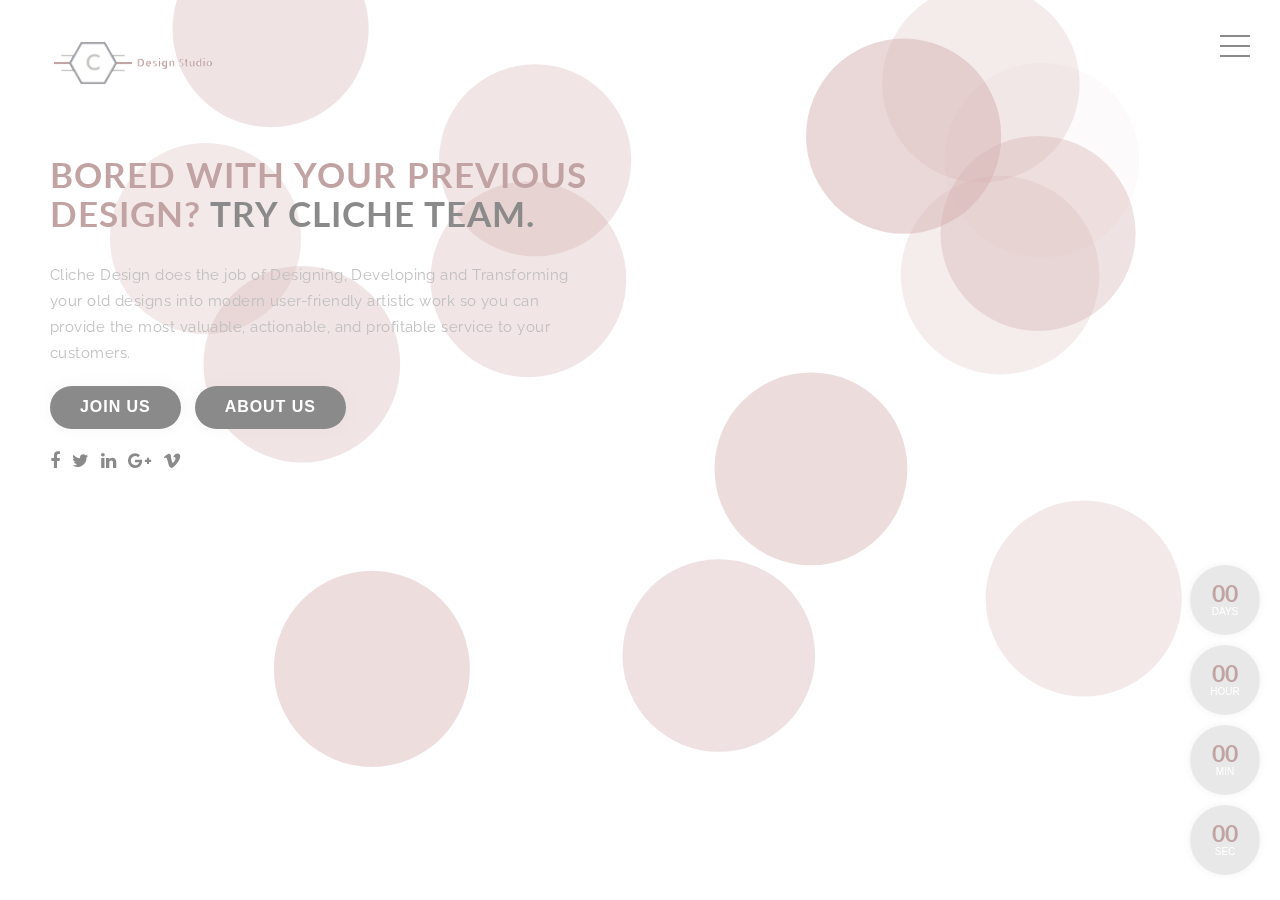
<file: index.html>
<!DOCTYPE html>
<html lang="en">
<head>
	<title>Cliche || Design</title>
	<meta charset="UTF-8">
	<meta name="description" content="don coming soon template Based on HTML5">
	<meta name="keywords" content="BootEx">
	<meta name="viewport" content="width=device-width, initial-scale=1.0">
	<!-- Favicon -->   
	<link href="img/favicon.png" rel="shortcut icon"/>
	<!-- Stylesheets -->
	<link rel="stylesheet" href="css/bootstrap.min.css"/>
	<link rel="stylesheet" href="css/font-awesome.min.css"/>
	<link rel="stylesheet" href="css/magnific-popup.css"/>
	<link rel="stylesheet" href="css/style.css"/>
	<link rel="stylesheet" href="css/skins/black.css"/>
</head>
<body>
	<div id="preloder">
		<div class="loader"></div>
	</div>
	<!--  Main Section  -->
	<div class="main-section solid-color bgi_none">
		<div id="particles"></div>
		<div class="intro">
			<!-- Logo -->
			<a href="#" class="logo"> 
				<img src="img/logo2.png" alt="logo">
			</a>
			<div class="intro-content">
				<h2><span>Bored with your previous design?</span> TRY CLICHE TEAM. </h2>
				<p>Cliche Design does the job of Designing, Developing and Transforming your old designs into modern user-friendly artistic work so you can provide the most valuable, actionable, and profitable service to your customers.</p>
				<a href="#subscribe"  class="site-btn popup">Join us</a>
				<button class="site-btn" id="go_about">About us</button>
			</div>
			<!-- Social Links -->
			<div class="social">
				<a href="#"><i class="fa fa-facebook"></i></a>
				<a href="#"><i class="fa fa-twitter"></i></a>
				<a href="#"><i class="fa fa-linkedin"></i></a>
				<a href="#"><i class="fa fa-google-plus"></i></a>
				<a href="#"><i class="fa fa-vimeo"></i></a>
			</div>
		</div>
		<!-- Subscribe form & text-->
		<div id="subscribe" class="mfp-hide subscribe-area">
			<h2>Join with us.</h2>
			<p>A perfect coming soon template creates a lasting impression on your website visitor.</p>
			<form class="subform" id="mc-form">
				<input type="email" id="mc-email" placeholder="Enter Your Email">
				<button type="submit" class="subform-btn">Subscribe!</button>
				<label for="mc-email"></label>
			</form>
		</div>
		<!-- Countdown -->
		<div class="counter"></div>
		<div class="switch">
			<span class="bar-one"></span>
			<span class="bar-two"></span>
			<span class="bar-three"></span>
		</div>
		<div class="right-warp">

			<!-- About Content -->
			<div class="about-content spad">
				<h2>About Us.</h2>
				<p>We work on designs for almost all type of web applications. The designs we create, are from scratch. The designs are dynamic, interactive, responsive, cross-browser compatible and our customers love them. We would be glad to provide you our best services and also complete your project before the deadline. Please share your #requirements. We will always be available for you, to help you out according to your requirements even after the project completion. </p>
				<p>Just because something looks good doesn’t mean it’s useful. And just because something is useful does not make it beautiful. If you think the design is hard, or you are bored with your old design; let us get our hands dirty with it while you sit back and relax. Cliche Design Team promises to provide the best service in the market.</p>
			</div>

			<!-- Service Items -->
			<div class="services-area spad">
				<div class="row">
					<div class="col-sm-6 service-item">
						<i class="fa fa-compass"></i>
						<h4>Website Design Services</h4>
						<p>We work on the "First Impression is the Last Impression" Rule.The design of the website is the first and the best thing which attracts the customers and convinces them to trust you for the services they need. When the Internet is crowded with billions of websites, your website design is the point which differentiates you from the numerous competitors out there.<!-- It makes you stand out from your competitors.  --></p>
					</div>
					<div class="col-sm-6 service-item">
						<i class="fa fa-cube"></i>
						<h4>Branding & Identity</h4>
						<p>The trust of the customers builds the brand of the company and the trust can be gained only by convincing the customers that you are the one who can provide the services they need. That has to be done with your website's design. Your company’s look and feel is the key to standing apart. And that's where Cliche Design come in to provide you that customer's trust and make your brand in the market.</p>
					</div>
					<div class="col-sm-6 service-item">
						<i class="fa fa-cog"></i>
						<h4>SEO and Online Marketing</h4>
						<p>Alright! the website is up and running but you can come into play only when you are found by your customers online. Right! That's why SEO of the websites is also very important. Our Google Partner certified Online Marketing Team works with our developer team to style your website's design and content in order to improve your company's ranking in the Google Search, your exposure, and your online impact. We will help you reach your potential customers online.</p>
					</div>
					<div class="col-sm-6 service-item">
						<i class="fa fa-bar-chart"></i>
						<h4>Fast and Easy to Use.</h4>
						<p>Our websites are created to load quickly and be very intuitive. This allows us to give you and your clients with the most enjoyable experience possible.We follow the rules and recommendations from search engines and web regulators made every year. We all know technology and trends change often and fast online, so we make sure to always stay always up-to-date with their requirements with every project we create.</p>
					</div>
				</div>
			</div>

			<!-- Contact Area -->
			<div class="contact-area spad">
				<div class="row">
					<div class="col-sm-4 con-item">
						<div class="con-icon">
							<i class="fa fa-map"></i>
						</div>
						<p>Cliche Design Studio, Opp-Oasis mall, Sony World, Kormangala- 560047, Bangalore</p>
					</div>
					<div class="col-sm-4 con-item">
						<div class="con-icon">
							<i class="fa fa-phone"></i>
						</div>
						<p>+91 8792379234<br>+91 9000222293 <br>+91 9818298578</p>
					</div>
					<div class="col-sm-4 con-item">
						<div class="con-icon">
							<i class="fa fa-send"></i>
						</div>
						<p>info@cliche.design</p>
					</div>
				</div>
				<!-- Contact Form -->
				<form action="http://ahadhossain.com/bootex/don/mail.php" id="contact-form" method="POST" >
					<div id="form-chack"></div>
					<div class="row">
						<div class="col-sm-6">
							<input type="text" name="name" id="name" required placeholder="Your Name*">
						</div>
						<div class="col-sm-6">
							<input type="email" name="email" id="email" required placeholder="Your Email*">
						</div>
						<div class="col-sm-12">
							<textarea id="massage" name="massage" required placeholder="Your Massage*"></textarea>
						</div>
						<div class="text-center">
							<button type="submit" id="send-form">Massege</button>
						</div>
					</div>
				</form>
			</div>	
		</div>
	</div>
	
	<!--  Js scripts  -->
	<script src="js/jquery-2.1.4.min.js"></script>
	<script src="js/plugins.js"></script>
	<script src="js/init-circles.js"></script>
	<script src="js/scripts.js"></script>
</body>
</html>
</file>
<file: css/style.css>
@import url('https://fonts.googleapis.com/css?family=Lato:400,700|Raleway:300,400,700');
body,
html {
  height: 100%;
}

h1,
h2,
h3,
h4,
h5,
h6 {
  font-family: "Lato", sans-serif;
  font-weight: 700;
  margin: 0;
}

h1 {
  color: #333;
  letter-spacing: 0.03em;
  font-size: 65px;
}

h2 {
  font-size: 30px;
  color: #282828;
  letter-spacing: 0.1em;
  margin-bottom: 15px;
}

h3 {
  color: #282828;
  font-size: 30px;
  letter-spacing: 0.03em;
  line-height: 24px;
}

h4 {
  font-size: 16px;
  color: #282828;
  letter-spacing: 0.06em;
  line-height: 24px;
  text-transform: uppercase;
  margin-bottom: 5px;
}

h5 {
  font-size: 12px;
  color: #333;
  letter-spacing: 0.05em;
}

p {
  line-height: 26px;
  letter-spacing: 0.03em;
  margin-bottom: 20px;
  font-family: "Raleway", sans-serif;
    color: #757575;
    font-size: 15px;
    font-weight: 400;

}

a:hover,
a:focus {
  text-decoration: none;
  outline: none;
}

.spad {
  padding: 50px 20px;
}

.theme-color,
.intro-content h2 span,
a.site-btn:hover,
.site-btn:hover,
.social a:hover,
.cd-item span,
.service-item i,
.con-icon i {
  color: #2196F3;
}

.theme-bg,
a.site-btn,
.site-btn,
a.site-btn:focus,
.site-btn:focus,
.subscribe-area h2,
.subform .subform-btn,
.switch span,
.switch.active span,
#contact-form button {
  background: #2196F3;
}

.theme-border,
.con-icon {
  border-color: #2196F3 !important;
}


/*------------------
  Preloder
--------------------*/

#preloder {
  position: fixed;
  width: 100%;
  height: 100%;
  top: 0;
  left: 0;
  z-index: 999999;
  background: rgba(255, 255, 255, 0.95);
}

.loader {
  width: 60px;
  height: 60px;
  border: 5px solid #000000;
  position: absolute;
  top: 50%;
  left: 50%;
  margin-top: -30px;
  margin-left: -30px;
  border-radius: 60px;
  border-left-color: #2196f3;
  box-shadow: 0 0 10px rgba(0, 0, 0, 0.25);
  animation: loader 1s linear infinite;
  -webkit-animation: loader 1s linear infinite;
}

@keyframes loader {
  0% {
    -webkit-transform: rotate(0deg);
            transform: rotate(0deg);
  }
  50% {
    -webkit-transform: rotate(180deg);
            transform: rotate(180deg);
  }
  100% {
    -webkit-transform: rotate(360deg);
            transform: rotate(360deg);
  }
}

@-webkit-keyframes loader {
  0% {
    -webkit-transform: rotate(0deg);
  }
  50% {
    -webkit-transform: rotate(180deg);
  }
  100% {
    -webkit-transform: rotate(360deg);
  }
}


.main-section {
  position: absolute;
  width: 100%;
  height: 100%;
  left: 0;
  top: 0;
  overflow: hidden;
  background: url(../img/bg.jpg) no-repeat scroll bottom center/cover;
}

.main-section:after {
  position: absolute;
  content: "";
  width: 100%;
  height: 100%;
  left: 0;
  top: 0;
  background: #000;
  opacity: 0.6;
  z-index: 5;
}

.main-section.bgi_none {
  background-image: none;
}

.main-section.solid-color {
  background-color: #fff;
}

.main-section.solid-color:after {
  opacity: 0;
}

.main-section.gradient-color {
  background-image: linear-gradient(left top, #591ec1, #00BCD4);
  background-image: -webkit-linear-gradient(left top, #591ec1, #00BCD4);
  background-image: -ms-linear-gradient(left top, #591ec1, #00BCD4);
  background-image: -o-linear-gradient(left top, #591ec1, #00BCD4);
}

.main-section.gradient-color:after {
  opacity: 0;
}

#particles {
  position: absolute;
  width: 100%;
  height: 100%;
  left: 0;
  top: 0;
  z-index: 6;
}

#video-bg,
#map-bg {
  position: absolute;
  width: 100%;
  height: 100%;
  left: 0;
  top: 0;
  z-index: 2;
}

.intro {
  width: 50%;
  height: 100%;
  position: relative;
  padding: 0 50px;
  z-index: 10;
}

@media only screen and (min-width: 768px) and (max-width: 991px) {
  .intro {
    width: 100%;
    padding: 0 80px;
    text-align: center;
    overflow-y: auto;
  }
}

@media only screen and (max-width: 767px) {
  .intro {
    width: 100%;
    padding: 0 30px;
    text-align: center;
    overflow-y: auto;
  }
}

.logo {
  padding-top: 0px;
  display: inline-block;
  clear: both;
}

/*--Intro content---*/

.intro-content h2 {
    font-size: 35px;
    color: #000;
    margin-bottom: 30px;
    letter-spacing: 1px;
    margin-top: 30px;
    text-transform: uppercase;
}

@media only screen and (min-width: 768px) and (max-width: 991px) {
  .intro-content h2 {
    font-size: 50px;
    margin-top: 0;
  }
}

@media only screen and (max-width: 479px) {
  .intro-content h2 {
    font-size: 30px !important;
  }
}

@media only screen and (max-width: 767px) {
  .intro-content h2 {
    font-size: 45px;
    margin-top: 0;
  }
}

.intro-content p {
  font-family: "Raleway", sans-serif;
  color: #757575;
  font-size: 15px;
  font-weight: 400;
}

@media only screen and (max-width: 479px) {
  .intro-content p {
    font-size: 18px;
  }
}

a.site-btn,
.site-btn {
  display: inline-block;
  color: #fff;
  font-size: 16px;
  padding: 10px 30px;
  letter-spacing: 0.06em;
  text-transform: uppercase;
  margin-right: 10px;
  border: none;
  -webkit-transition: all 0.5s ease 0s;
  transition: all 0.5s ease 0s;
  font-weight: 700;
  box-shadow: 0 0 15px 1px rgba(80, 80, 80, 0.1);
      border-radius: 25px;
}

@media only screen and (max-width: 479px) {
  a.site-btn,
  .site-btn {
    margin-bottom: 10px;
  }
}

a.site-btn:hover,
.site-btn:hover {
  background: #fff !important;
  outline: none;
}

a.site-btn:focus,
.site-btn:focus {
  outline: none;
}

.social {
  margin-top: 20px;
  padding-bottom: 30px;
}

.social a {
  font-size: 18px;
  color: #000;
  margin-right: 8px;
  -webkit-transition: all 0.4s ease 0s;
  transition: all 0.4s ease 0s;
}


/*----Subscribe-----*/

.mfp-ready .subscribe-area {
  -webkit-transform: scale(1);
  transform: scale(1);
  opacity: 1;
}

.mfp-removing .subscribe-area {
  -webkit-transform: scale(0.8);
  transform: scale(0.8);
  opacity: 0;
}

.subscribe-area {
  width: 400px;
  background: #fff;
  margin: 0 auto;
  text-align: center;
  position: relative;
  padding-bottom: 20px;
  -webkit-transition: all 0.4s ease 0s;
  transition: all 0.4s ease 0s;
  -webkit-transform: scale(0.8);
  transform: scale(0.8);
  opacity: 0;
}

@media only screen and (max-width: 399px) {
  .subscribe-area {
    width: 100%;
  }
}

.subscribe-area h2 {
  color: #fff;
  padding: 40px 10px;
  letter-spacing: normal;
  font-weight: 300;
}

.subscribe-area p {
  padding: 0 10px;
}

.subscribe-area .mfp-close {
  position: absolute;
  background: #fff;
  top: -15px;
  right: -15px;
  border-radius: 50%;
  opacity: 1;
}

.subform {
  padding: 20px;
  position: relative;
}

.subform input {
  width: 100%;
  clear: both;
  height: 50px;
  padding: 10px 15px;
  margin-bottom: 20px;
  border: none;
  box-shadow: 0px 0px 0px 1px rgba(111, 111, 111, 0.14), 4px 4px 10px rgba(0, 0, 0, 0.28);
}

.subform input:focus {
  outline: none;
}

.subform .subform-btn {
  margin-bottom: 40px;
  border: none;
  padding: 15px 32px;
  border-radius: 25px;
  color: #fff;
  letter-spacing: 0.06em;
  font-size: 12px;
  font-family: Raleway;
  font-weight: 700;
  box-shadow: 0px 8px 15px rgba(0, 0, 0, 0.34);
}

.subform .subform-btn:hover,
.subform .subform-btn:focus {
  outline: none;
}

.subform label {
  position: absolute;
  bottom: 0;
  font-weight: 400;
  width: 100%;
  left: 0;
}


/*-----Countdown----*/

.counter {
  position: absolute;
  z-index: 11;
  bottom: 15px;
  right: 10px;
  width: 80px;
}

@media only screen and (min-width: 768px) and (max-width: 991px) {
  .counter {
    position: relative;
    width: 100%;
    margin-top: 30px;
    padding-left: 20px;
  }
}

@media only screen and (max-width: 767px) {
  .counter {
    position: relative;
    width: 100%;
    margin-top: 30px;
    padding-left: 20px;
  }
}

.gradient-color .cd-item,
.solid-color .cd-item {
  background: rgba(0, 0, 0, 0.2);
}

.cd-item {
  display: inline-block;
  background: rgba(113, 113, 113, 0.54);
  width: 70px;
  height: 70px;
  border-radius: 50%;
  text-align: center;
  margin-bottom: 10px;
  box-shadow: 0 0 10px rgba(0, 0, 0, 0.1);
  color: #fff;
  padding-top: 28px;
  text-transform: uppercase;
  font-size: 10px;
}

@media only screen and (min-width: 768px) and (max-width: 991px) {
  .cd-item {
    margin-right: 5px;
  }
}

@media only screen and (max-width: 767px) {
  .cd-item {
    margin-right: 5px;
  }
}

.cd-item span {
  font-family: "Lato", sans-serif;
  display: block;
  font-size: 23px;
  margin-bottom: 12px;
  line-height: 0;
  font-weight: 700;
}

.switch {
    position: absolute;
    z-index: 20;
    right: 30px;
    top: 30px;
    width: 30px;
    height: 30px;
    cursor: pointer;
}

.switch span {
  width: 100%;
  height: 2px;
  display: block;
  position: absolute;
  right: 0;
  -webkit-transition: all 0.5s ease 0s;
  transition: all 0.5s ease 0s;
}

.switch span:last-child {
  margin-bottom: 0;
}

.switch span.bar-one {
  top: 5px;
}

.switch span.bar-two {
  top: 15px;
  -webkit-transition: all 0.8s ease 0s;
  transition: all 0.8s ease 0s;
}

.switch span.bar-three {
  top: 25px;
}

.switch.active {
  box-shadow: 1px 4px 15px rgba(66, 66, 66, 0.09);
    height: 35px;
    width: 35px;
    padding-top: 2px;
    -webkit-transition: all 0.5s ease 0s;
    transition: all 0.5s ease 0s;
}

.switch.active span {
  width: 75%;
  height: 2px;
  display: block;
  right: -4px;
}

.switch.active span:last-child {
  margin-bottom: 0;
}

.switch.active span.bar-one {
  -webkit-transform: rotate(45deg);
          transform: rotate(45deg);
  margin-bottom: 0;
  -webkit-transform-origin: bottom center;
          transform-origin: bottom center;
  position: relative;
  top: 15px;
}

.switch.active span.bar-two {
  width: 0;
  right: 0;
  position: absolute;
  -webkit-transition: all 0.5s ease 0s;
  transition: all 0.5s ease 0s;
}

.switch.active span.bar-three {
  -webkit-transform: rotate(-405deg);
          transform: rotate(-405deg);
  margin-bottom: 0;
  position: relative;
  top: 13px;
}


/* -------About Area--------- */

.right-warp {
  position: absolute;
  width: 50%;
  height: 100%;
  background: #fff;
  right: 0;
  top: 0;
  z-index: 15;
  overflow-y: scroll;
  -webkit-transition: all 0.5s ease 0s;
  transition: all 0.5s ease 0s;
  -webkit-transform: translateX(100%);
  transform: translateX(100%);
  border-left: 1px solid rgba(123, 56, 56, 0.58);
}

@media only screen and (min-width: 768px) and (max-width: 991px) {
  .right-warp {
    width: 100%;
  }
}

@media only screen and (max-width: 767px) {
  .right-warp {
    width: 100%;
  }
}

.right-warp.active {
  -webkit-transform: translateX(0);
  transform: translateX(0);
}


/*-------- Services------*/

.services-area {
  background: #ededed;
}

.services-area .row {
  margin-bottom: -20px;
}

.service-item {
  margin-bottom: 20px;
  text-align: center;
}

.service-item i {
  width: 80px;
    height: 80px;
    background: #fff;
    text-align: center;
    margin-bottom: 15px;
    font-size: 30px;
    border-radius: 50%;
    line-height: 80px;
    box-shadow: 0 0 15px 1px rgba(80, 80, 80, 0.1);
}


/*------Contact-----*/

.con-item {
  text-align: center;
}

.con-item p {
  font-size: 14px;
  line-height: 20px;
  margin-top: 15px;
}

.con-icon {
  width: 60px;
  height: 60px;
  display: table;
  margin: 0 auto;
  clear: both;
  border: 3px solid;
  background: #fff;
  border-radius: 50%;
  box-shadow: 0 0 20px 2px rgba(103, 103, 103, 0.15);
}

.con-icon i {
  display: table-cell;
  vertical-align: middle;
  font-size: 18px;
}

#contact-form {
  padding-top: 20px;
}

#contact-form input {
  width: 100%;
  clear: both;
  height: 50px;
  padding: 10px 15px;
  margin-bottom: 30px;
  background: #fff;
  border: 1px solid #ddd;
}

#contact-form input:focus {
  outline: none;
}

#contact-form textarea {
  width: 100%;
  clear: both;
  min-height: 150px;
  padding: 10px 15px;
  margin-bottom: 30px;
  background: #fff;
  border: 1px solid #ddd;
}

#contact-form textarea:focus {
  outline: none;
}

#contact-form button {
  border: none;
    padding: 12px 32px;
    border-radius: 25px;
    color: #fff;
    letter-spacing: 0.06em;
    font-size: 15px;
    font-family: Raleway;
    font-weight: 600;
    text-transform: uppercase;
  transition: all 0.4s ease 0s;
}

#contact-form button:hover,
#contact-form button:focus {
  outline: none;
}

#contact-form button.done {
  background: #0fa049;
}

#contact-form button.error {
  background: #e20808;
}
</file>
<file: css/skins/black.css>
.theme-color, .intro-content h2 span, a.site-btn:hover, .site-btn:hover, .social a:hover, .cd-item span, .service-item i, .con-icon i {
  color: #7b3838; }

.theme-bg, a.site-btn, .site-btn, a.site-btn:focus, .site-btn:focus, .subscribe-area h2, .subform .subform-btn, .switch span, .switch.active span, #contact-form button {
  background: #000; }

.theme-border, .con-icon {
  border-color:#fff !important; }
</file>
